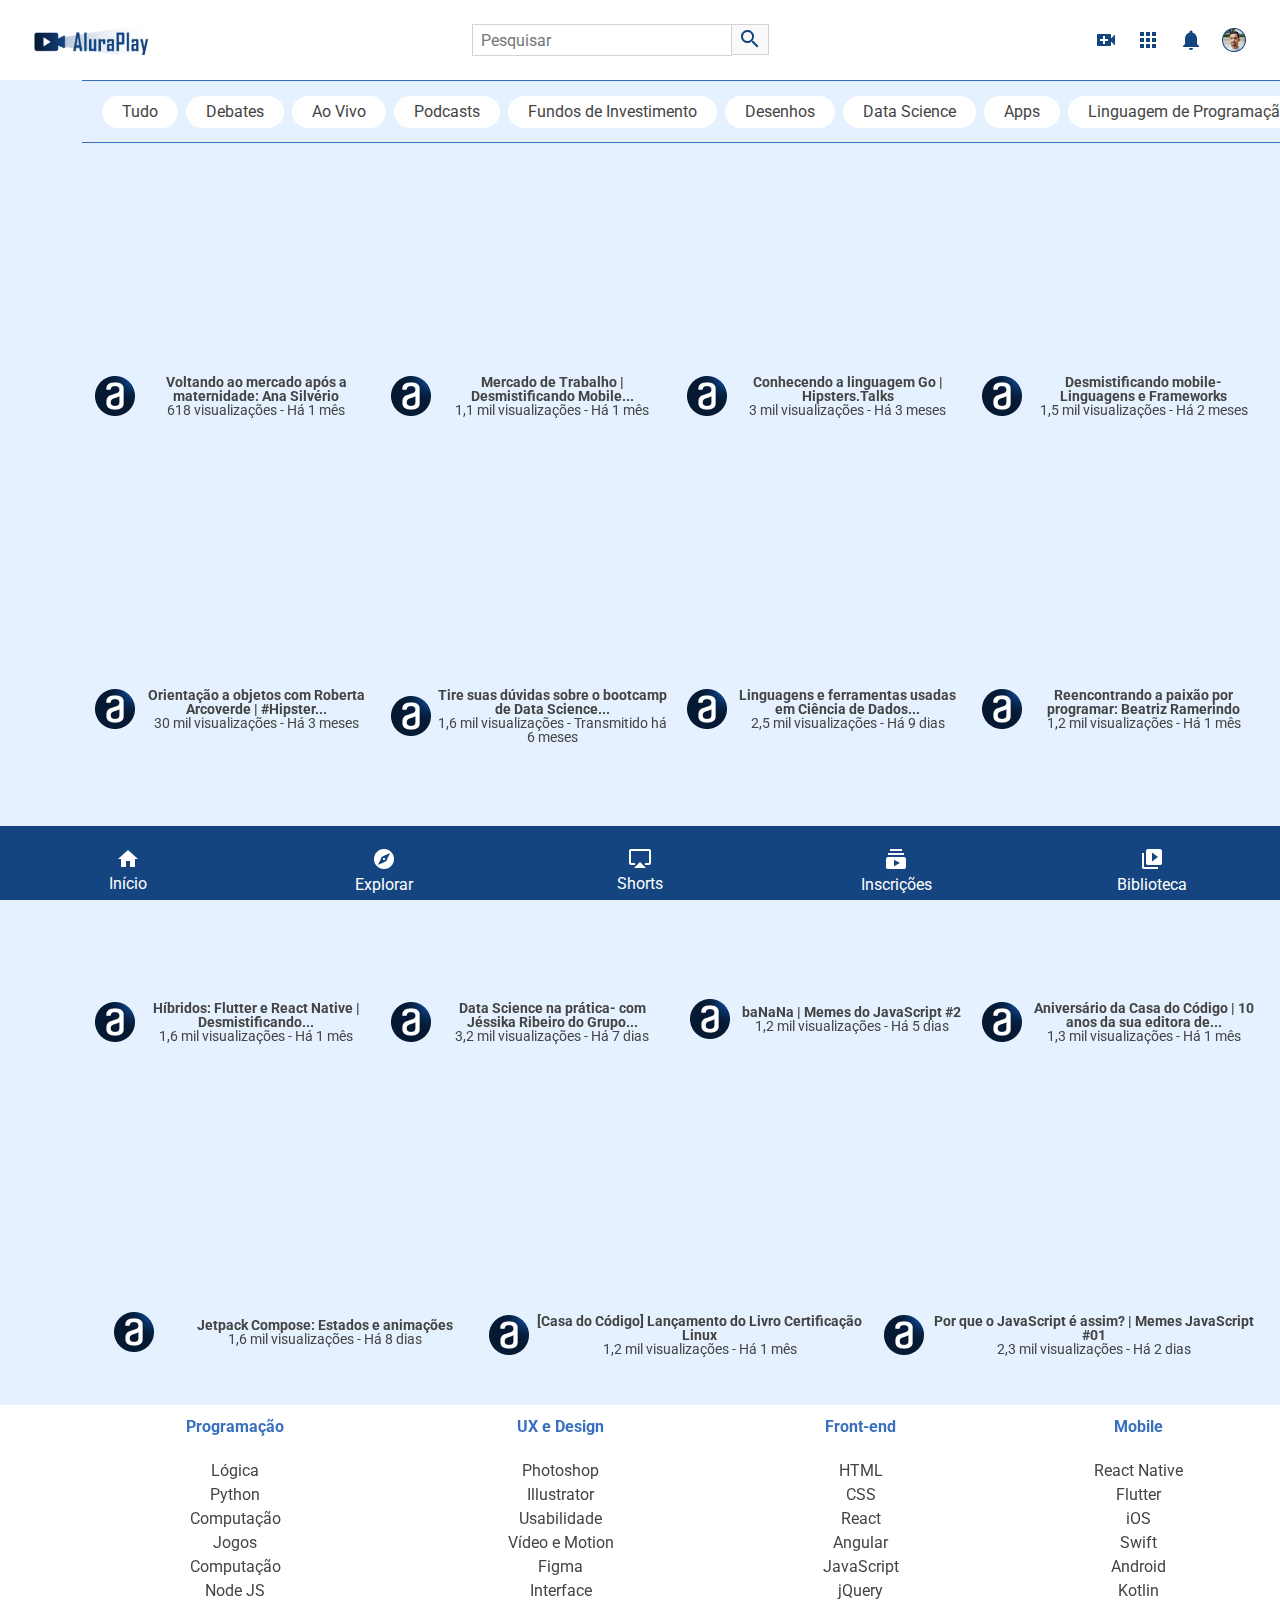
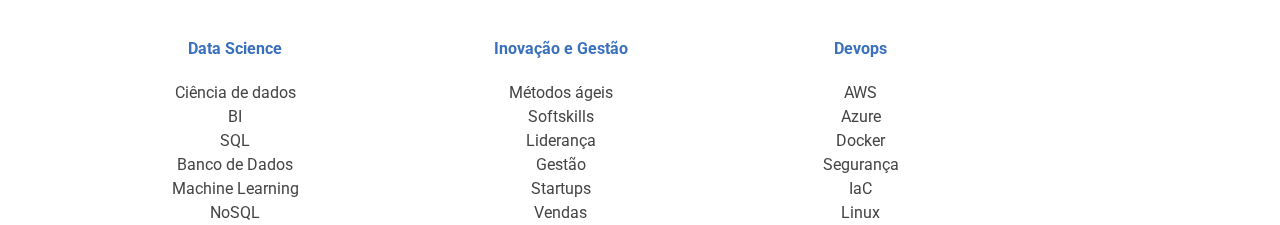
<file: aluraplay-projeto-base/index.html>
<!DOCTYPE html>
<html lang="pt-br">
  <head>
    <meta charset="UTF-8" />
    <meta http-equiv="X-UA-Compatible" content="IE=edge" />
    <meta name="viewport" content="width=device-width, initial-scale=1.0" />
    <link
      href="https://fonts.googleapis.com/css2?family=Roboto:wght@400;700&display=swap"
      rel="stylesheet"
    />
    <link rel="stylesheet" href="./css/reset.css" />
    <link rel="stylesheet" href="./css/estilos.css" />
    <link rel="stylesheet" href="./css/flexbox.css" />
    <title>AluraPlay</title>
    <link rel="shortcut icon" href="./img/favicon.ico" type="image/x-icon" />
  </head>

  <body>
    <!-- Cabecalho -->
    <header>
      <nav class="cabecalho__container">
        <h1 class="logo__item" href="#"></h1>

        <div class="cabecalho__pesquisar__item">
          <form action="">
            <input
              type="search"
              placeholder="Pesquisar"
              id="pesquisar"
              class="pesquisar__input"
            />
            <label for="pesquisar" class="pesquisar__label"></label>
          </form>
          <a href="#" class="cabecalho__audio"></a>
        </div>

        <div class="cabecalho__icones__item">
          <a href="#" class="cabecalho__videos"></a>
          <a href="#" class="cabecalho__apps"></a>
          <a href="#" class="cabecalho__notificacoes"></a>
          <a href="#" class="cabecalho__avatar"></a>
        </div>
      </nav>
    </header>

    <!-- Menu lateral -->

    <aside class="menu__container">
      <ul class="menu__lista">
        <li>
          <a class="menu__itens" href="#">
            <i class="icone__inicio icone-item"></i>
            <span>Início</span></a
          >
        </li>

        <li>
          <a class="menu__itens" href="#">
            <i class="icone__explorar icone-item"></i>
            <span>Explorar</span></a
          >
        </li>

        <li>
          <a class="menu__itens" href="#">
            <i class="icone__shorts icone-item"></i>
            <span>Shorts</span></a
          >
        </li>

        <li>
          <a class="menu__itens" href="#">
            <i class="icone__inscricoes icone-item"></i>
            <span>Inscrições</span></a
          >
        </li>

        <li>
          <a class="menu__itens" href="#">
            <i class="icone__biblioteca icone-item"></i>
            <span>Biblioteca</span></a
          >
        </li>
      </ul>

      <ul class="menu__lista">
        <li>
          <a class="menu__itens" href="#">
            <i class="icone__historico icone-item"></i>
            <span>Histórico</span></a
          >
        </li>

        <li>
          <a class="menu__itens" href="#">
            <i class="icone__relogio icone-item"></i>
            <span>Assistir mais tarde</span></a
          >
        </li>

        <li>
          <a class="menu__itens" href="#">
            <i class="icone__like icone-item"></i>
            <span>Marcados com like</span></a
          >
        </li>
      </ul>

      <ul class="menu__lista">
        <li>
          <a class="menu__itens" href="#">
            <i class="icone__mostrar icone-item"></i>
            <span>Mostrar mais 2</span></a
          >
        </li>

        <li>
          <a class="menu__itens" href="#">
            <i class="icone__deschamps icone-item"></i>
            <span>Felipe Deschamps</span></a
          >
        </li>

        <li>
          <a class="menu__itens" href="#">
            <i class="icone__nerd icone-item"></i>
            <span>Jovem Nerd</span></a
          >
        </li>

        <li>
          <a class="menu__itens" href="#">
            <i class="icone__souto icone-item"></i>
            <span>Mario Souto</span></a
          >
        </li>

        <li>
          <a class="menu__itens" href="#">
            <i class="icone__iamarino icone-item"></i>
            <span>Atila Iamarino</span></a
          >
        </li>

        <li>
          <a class="menu__itens" href="#">
            <i class="icone__ballerini icone-item"></i>
            <span>Rafaella Ballerini</span></a
          >
        </li>

        <li>
          <a class="menu__itens" href="#">
            <i class="icone__gaveta icone-item"></i>
            <span>Gaveta</span></a
          >
        </li>

        <li>
          <a class="menu__itens" href="#">
            <i class="icone__alura icone-item"></i>
            <span>Alura</span></a
          >
        </li>

        <li>
          <a class="menu__itens inscricoes" href="#">INSCRIÇÕES</a>
        </li>
      </ul>

      <ul class="menu__lista">
        <li class="jogos">
          <a class="menu__itens" href="#">
            <i class="icone__jogos icone-item"></i>
            <span>Jogos</span></a
          >
        </li>

        <li class="filmes">
          <a class="menu__itens" href="#">
            <i class="icone__filmes icone-item"></i>
            <span>Filmes</span></a
          >
        </li>
        <li class="premium">
          <a class="menu__itens" href="#">
            <i class="icone__videos icone-item"></i>
            <span>Vídeo Premium</span></a
          >
        </li>

        <li class="menu__itens maispagina">
          <a href="#">MAIS DA PÁGINA</a>
        </li>
      </ul>
    </aside>

    <!-- Seção superior -->

    <section class="superior__secao__container">
      <a class="superior__item" href="#">Tudo</a>
      <a class="superior__item" href="#">Debates</a>
      <a class="superior__item" href="#">Ao Vivo</a>
      <a class="superior__item" href="#">Podcasts</a>
      <a class="superior__item" href="#">Fundos de Investimento</a>
      <a class="superior__item" href="#">Desenhos</a>
      <a class="superior__item" href="#">Data Science</a>
      <a class="superior__item" href="#">Apps</a>
      <a class="superior__item" href="#">Linguagem de Programação</a>
      <a class="superior__item" href="#">Ciência da Computação</a>
      <a class="superior__item" href="#">Marketing</a>
    </section>

    <!-- Vídeos -->

    <ul class="videos__container">
      <li class="videos__item">
        <iframe
          width="100%"
          height="72%"
          src="https://www.youtube.com/embed/OrnUhR41MYI"
          title="Voltando ao mercado após a maternidade: Ana Silvério"
          frameborder="0"
          allow="accelerometer; autoplay; clipboard-write; encrypted-media; gyroscope; picture-in-picture"
          allowfullscreen
        ></iframe>
        <div class="descricao-video">
          <img
            src="./img/videos/Ellipse 11.png"
            alt="Logo do canal Alura Cursos Online"
          />
          <div>
            <h3>Voltando ao mercado após a maternidade: Ana Silvério</h3>
            <p>618 visualizações - Há 1 mês</p>
          </div>
        </div>
      </li>
      <li class="videos__item">
        <iframe
          width="100%"
          height="72%"
          src="https://www.youtube.com/embed/YhnNOTde2I0"
          title="Mercado de Trabalho | Desmistificando Mobile - Episódio 5"
          frameborder="0"
          allow="accelerometer; autoplay; clipboard-write; encrypted-media; gyroscope; picture-in-picture"
          allowfullscreen
        ></iframe>
        <div class="descricao-video">
          <img
            src="./img/videos/Ellipse 11.png"
            alt="Logo do canal Alura Cursos Online"
          />
          <div>
            <h3>Mercado de Trabalho | Desmistificando Mobile...</h3>
            <p>1,1 mil visualizações - Há 1 mês</p>
          </div>
        </div>
      </li>
      <li class="videos__item">
        <iframe
          width="100%"
          height="72%"
          src="https://www.youtube.com/embed/y8FeZMv37WU"
          title="Conhecendo a linguagem Go | Hipsters.Talks"
          frameborder="0"
          allow="accelerometer; autoplay; clipboard-write; encrypted-media; gyroscope; picture-in-picture"
          allowfullscreen
        ></iframe>
        <div class="descricao-video">
          <img
            src="./img/videos/Ellipse 11.png"
            alt="Logo do canal Alura Cursos Online"
          />
          <div>
            <h3>Conhecendo a linguagem Go | Hipsters.Talks</h3>
            <p>3 mil visualizações - Há 3 meses</p>
          </div>
        </div>
      </li>
      <li class="videos__item">
        <iframe
          width="100%"
          height="72%"
          src="https://www.youtube.com/embed/fmu1LQvZhms"
          title="Desmistificando mobile- Linguagens e Frameworks - Episódio 2"
          frameborder="0"
          allow="accelerometer; autoplay; clipboard-write; encrypted-media; gyroscope; picture-in-picture"
          allowfullscreen
        ></iframe>
        <div class="descricao-video">
          <img
            src="./img/videos/Ellipse 11.png"
            alt="Logo do canal Alura Cursos Online"
          />
          <div>
          <h3>Desmistificando mobile- Linguagens e Frameworks</h3>
          <p>1,5 mil visualizações - Há 2 meses</p>
          </div>
        </div>
      </li>
      <li class="videos__item">
        <iframe
          width="100%"
          height="72%"
          src="https://www.youtube.com/embed/jpuJ1qrluoU"
          title="Orientação a objetos com Roberta Arcoverde | #HipstersPontoTube"
          frameborder="0"
          allow="accelerometer; autoplay; clipboard-write; encrypted-media; gyroscope; picture-in-picture"
          allowfullscreen
        ></iframe>
        <div class="descricao-video">
          <img
            src="./img/videos/Ellipse 11.png"
            alt="Logo do canal Alura Cursos Online"
          />
          <div>
          <h3>Orientação a objetos com Roberta Arcoverde | #Hipster...</h3>
          <p>30 mil visualizações - Há 3 meses</p>
          </div>
        </div>
      </li>
      <li class="videos__item">
        <iframe
          width="100%"
          height="72%"
          src="https://www.youtube.com/embed/2HhPcadvjqU"
          title="Tire suas dúvidas sobre o bootcamp de Data Science."
          frameborder="0"
          allow="accelerometer; autoplay; clipboard-write; encrypted-media; gyroscope; picture-in-picture"
          allowfullscreen
        ></iframe>
        <div class="descricao-video">
          <img
            src="./img/videos/Ellipse 11.png"
            alt="Logo do canal Alura Cursos Online"
          />
          <div>
          <h3>Tire suas dúvidas sobre o bootcamp de Data Science...</h3>
          <p>1,6 mil visualizações - Transmitido há 6 meses</p>
          </div>
        </div>
      </li>
      <li class="videos__item">
        <iframe
          width="100%"
          height="72%"
          src="https://www.youtube.com/embed/h83e1aAM5xQ"
          title="
                4:06
                TOCANDO AGORA
                Linguagens e ferramentas usadas em Ciência de Dados | Universo Data Science - Episódio 3"
          frameborder="0"
          allow="accelerometer; autoplay; clipboard-write; encrypted-media; gyroscope; picture-in-picture"
          allowfullscreen
        ></iframe>
        <div class="descricao-video">
          <img
            src="./img/videos/Ellipse 11.png"
            alt="Logo do canal Alura Cursos Online"
          />
          <div>
          <h3>Linguagens e ferramentas usadas em Ciência de Dados...</h3>
          <p>2,5 mil visualizações - Há 9 dias</p>
          </div>
        </div>
      </li>
      <li class="videos__item">
        <iframe
          width="100%"
          height="72%"
          src="https://www.youtube.com/embed/CnB3eLTrkn4"
          title="Reencontrando a paixão por programar: Beatriz Ramerindo"
          frameborder="0"
          allow="accelerometer; autoplay; clipboard-write; encrypted-media; gyroscope; picture-in-picture"
          allowfullscreen
        ></iframe>
        <div class="descricao-video">
          <img
            src="./img/videos/Ellipse 11.png"
            alt="Logo do canal Alura Cursos Online"
          />
          <div>
          <h3>Reencontrando a paixão por programar: Beatriz Ramerindo</h3>
          <p>1,2 mil visualizações - Há 1 mês</p>
          </div>
        </div>
      </li>
      <li class="videos__item">
        <iframe
          width="100%"
          height="72%"
          src="https://www.youtube.com/embed/vf9P_PycgRw"
          title="Híbridos: Flutter e React Native | Desmistificando Mobile - Episódio 4"
          frameborder="0"
          allow="accelerometer; autoplay; clipboard-write; encrypted-media; gyroscope; picture-in-picture"
          allowfullscreen
        ></iframe>
        <div class="descricao-video">
          <img
            src="./img/videos/Ellipse 11.png"
            alt="Logo do canal Alura Cursos Online"
          />
          <div>
          <h3>Híbridos: Flutter e React Native | Desmistificando...</h3>
          <p>1,6 mil visualizações - Há 1 mês</p>
          </div>
        </div>
      </li>
      <li class="videos__item">
        <iframe
          width="100%"
          height="72%"
          src="https://www.youtube.com/embed/Nts3P35mHzE"
          title="Data Science na prática- com Jéssika Ribeiro do Grupo Boticário | Universo Data Science - Episódio 4"
          frameborder="0"
          allow="accelerometer; autoplay; clipboard-write; encrypted-media; gyroscope; picture-in-picture"
          allowfullscreen
        ></iframe>
        <div class="descricao-video">
          <img
            src="./img/videos/Ellipse 11.png"
            alt="Logo do canal Alura Cursos Online"
          />
          <div>
          <h3>Data Science na prática- com Jéssika Ribeiro do Grupo...</h3>
          <p>3,2 mil visualizações - Há 7 dias</p>
          </div>
        </div>
      </li>
      <li class="videos__item">
        <iframe
          width="100%"
          height="72%"
          src="https://www.youtube.com/embed/HBVCsBtsmzA"
          title="baNaNa | Memes do JavaScript - Episódio 2"
          frameborder="0"
          allow="accelerometer; autoplay; clipboard-write; encrypted-media; gyroscope; picture-in-picture"
          allowfullscreen
        ></iframe>
        <div class="descricao-video">
          <img
            src="./img/videos/Ellipse 11.png"
            alt="Logo do canal Alura Cursos Online"
          />
          <div>
          <h3>baNaNa | Memes do JavaScript #2</h3>
          <p>1,2 mil visualizações - Há 5 dias</p>
          </div>
        </div>
      </li>
      <li class="videos__item">
        <iframe
          width="100%"
          height="72%"
          src="https://www.youtube.com/embed/SyEdlBSw11k"
          title="Aniversário da Casa do Código | 10 anos da sua editora de Tecnologia"
          frameborder="0"
          allow="accelerometer; autoplay; clipboard-write; encrypted-media; gyroscope; picture-in-picture"
          allowfullscreen
        ></iframe>
        <div class="descricao-video">
          <img
            src="./img/videos/Ellipse 11.png"
            alt="Logo do canal Alura Cursos Online"
          />
          <div>
          <h3>Aniversário da Casa do Código | 10 anos da sua editora de...</h3>
          <p>1,3 mil visualizações - Há 1 mês</p>
          </div>
        </div>
      </li>
      <li class="videos__item">
        <iframe
          width="100%"
          height="72%"
          src="https://www.youtube.com/embed/FKYBCl_I9zU"
          title="Jetpack Compose: Estados e animações | #AluraMais"
          frameborder="0"
          allow="accelerometer; autoplay; clipboard-write; encrypted-media; gyroscope; picture-in-picture"
          allowfullscreen
        ></iframe>
        <div class="descricao-video">
          <img
            src="./img/videos/Ellipse 11.png"
            alt="Logo do canal Alura Cursos Online"
          />
          <div>
          <h3>Jetpack Compose: Estados e animações</h3>
          <p>1,6 mil visualizações - Há 8 dias</p>
          </div>
        </div>
      </li>
      <li class="videos__item">
        <iframe
          width="100%"
          height="72%"
          src="https://www.youtube.com/embed/68EGCA67g_A"
          title="[Casa do Código] Lançamento do Livro Certificação Linux"
          frameborder="0"
          allow="accelerometer; autoplay; clipboard-write; encrypted-media; gyroscope; picture-in-picture"
          allowfullscreen
        ></iframe>
        <div class="descricao-video">
          <img
            src="./img/videos/Ellipse 11.png"
            alt="Logo do canal Alura Cursos Online"
          />
          <div>
          <h3>[Casa do Código] Lançamento do Livro Certificação Linux</h3>
          <p>1,2 mil visualizações - Há 1 mês</p>
          </div>
        </div>
      </li>
      <li class="videos__item">
        <iframe
          width="100%"
          height="72%"
          src="https://www.youtube.com/embed/VHxoyduIt18"
          title="Por que o JavaScript é assim? | Memes do JavaScript - Episódio 1"
          frameborder="0"
          allow="accelerometer; autoplay; clipboard-write; encrypted-media; gyroscope; picture-in-picture"
          allowfullscreen
        ></iframe>
        <div class="descricao-video">
          <img
            src="./img/videos/Ellipse 11.png"
            alt="Logo do canal Alura Cursos Online"
          />
          <div>
          <h3>Por que o JavaScript é assim? | Memes JavaScript #01</h3>
          <p>2,3 mil visualizações - Há 2 dias</p>
          </div>
        </div>
      </li>
    </ul>

    <!-- <Seção rodapé> -->
    <footer class="rodape__container">
      <section>
        <h2 class="rodape__titulo">Programação</h2>
        <p class="rodape__texto">Lógica</p>
        <p>Python</p>
        <p>Computação</p>
        <p>Jogos</p>
        <p>Computação</p>
        <p>Node JS</p>
      </section>

      <section>
        <h2 class="rodape__titulo">Data Science</h2>
        <p class="rodape__texto">Ciência de dados</p>
        <p>BI</p>
        <p>SQL</p>
        <p>Banco de Dados</p>
        <p>Machine Learning</p>
        <p>NoSQL</p>
      </section>

      <section>
        <h2 class="rodape__titulo">UX e Design</h2>
        <p class="rodape__texto">Photoshop</p>
        <p>Illustrator</p>
        <p>Usabilidade</p>
        <p>Vídeo e Motion</p>
        <p>Figma</p>
        <p>Interface</p>
      </section>

      <section>
        <h2 class="rodape__titulo">Inovação e Gestão</h2>
        <p class="rodape__texto">Métodos ágeis</p>
        <p>Softskills</p>
        <p>Liderança</p>
        <p>Gestão</p>
        <p>Startups</p>
        <p>Vendas</p>
      </section>

      <section>
        <h2 class="rodape__titulo">Front-end</h2>
        <p class="rodape__texto">HTML</p>
        <p>CSS</p>
        <p>React</p>
        <p>Angular</p>
        <p>JavaScript</p>
        <p>jQuery</p>
      </section>

      <section>
        <h2 class="rodape__titulo">Devops</h2>
        <p class="rodape__texto">AWS</p>
        <p>Azure</p>
        <p>Docker</p>
        <p>Segurança</p>
        <p>IaC</p>
        <p>Linux</p>
      </section>

      <section>
        <h2 class="rodape__titulo">Mobile</h2>
        <p class="rodape__texto">React Native</p>
        <p>Flutter</p>
        <p>iOS</p>
        <p>Swift</p>
        <p>Android</p>
        <p>Kotlin</p>
      </section>
    </footer>
  </body>
</html>
</file>
<file: aluraplay-projeto-base/css/estilos.css>
*,
*::before,
*::after {
  --azul-escuro: #154580;
  --azul-medio: #3970be;
  --azul-claro: #e5f1ff;
  --cinza-texto: #444444;
  --cinza-claro: #ececec;
  box-sizing: border-box;
}

body {
  font-family: Roboto, Arial, Helvetica, sans-serif;
  background-color: var(--azul-claro);
  position: relative;
  width: 100%;
  height: 100vh;
  overflow: auto;
  font-size: 14px;
  color: white;
  box-sizing: border-box;
  text-align: center;
}

/* CABEÇALHO */

.cabecalho__container {
  background-color: white;
  height: 80px;
  width: 100%;
  padding: 0 25px;
}

.logo__item {
  background-image: url(../img/cabecalho/Logo.png);
  background-repeat: no-repeat;
  padding: 15px 65px;
  cursor: pointer;
}

.pesquisar__input {
  width: 260px;
  height: 32px;
  border: 1px solid rgb(211, 211, 211);
  font-size: 16px;
  padding: 3px 8px;
  border: 1px solid rgb(211, 211, 211);
}

.pesquisar__label {
  background-image: url(../img/cabecalho/search.png);
  background-repeat: no-repeat;
  background-position: center;
  border: 1px solid rgb(211, 211, 211);
  background-color: #f9f9f9;
  border-left: none;
  padding: 8px 18px 5px;
  cursor: pointer;
}

.cabecalho__audio {
  background-image: url(../img/cabecalho/mic.png);
  padding: 20px;
  display: none;
}

.cabecalho__videos {
  background-image: url(../img/cabecalho/video_call.png);
  background-repeat: no-repeat;
  background-position: center;
  padding: 20px;
}

.cabecalho__apps {
  background-image: url(../img/cabecalho/apps.png);
  background-repeat: no-repeat;
  background-position: center;
  padding: 13px 30px 13px 13px;
}

.cabecalho__notificacoes {
  background-image: url(../img/cabecalho/notifications.png);
  background-repeat: no-repeat;
  background-position: center;
  padding: 13px 30px 13px 13px;
}

.cabecalho__avatar {
  background-image: url(../img/cabecalho/Avatar.png);
  background-repeat: no-repeat;
  background-position: center;
  padding: 13px 30px 13px 13px;
}

/* MENU LATERAL */

.menu__container {
  background-color: var(--azul-escuro);
  font-size: 14px;
}

.menu__itens:hover {
  background-color: var(--azul-medio);
  transition: 0.5s;
  border-radius: 2px;
}

.icone__inicio::before {
  content: url(../img/menu/home.png);
}

.icone__explorar::before {
  content: url(../img/menu/explore.png);
}

.icone__shorts::before {
  content: url(../img/menu/shorts.png);
}

.icone__inscricoes::before {
  content: url(../img/menu/subscriptions.png);
}

.icone__biblioteca::before {
  content: url(../img/menu/video_library.png);
}

.icone__historico::before {
  content: url(../img/menu/history.png);
}

.icone__relogio::before {
  content: url(../img/menu/history_toggle_off.png);
}

.icone__like::before {
  content: url(../img/menu/thumb_up_alt.png);
}

.icone__alura::before {
  content: url(../img/menu/Avatar_Alura.png);
}

.icone__gaveta::before {
  content: url(../img/menu/Avatar_Gaveta.png);
}

.icone__ballerini::before {
  content: url(../img/menu/Avatar_Rafa.png);
}

.icone__iamarino::before {
  content: url(../img/menu/Avatar_Atila.png);
}

.icone__souto::before {
  content: url(../img/menu/Avatar_Souto.png);
}

.icone__nerd::before {
  content: url(../img/menu/Avatar_Jovem_Nerd.png);
}

.icone__deschamps::before {
  content: url(../img/menu/Avatar_Deschamps.png);
}

.icone__mostrar::before {
  content: url(../img/menu/keyboard_arrow_down.png);
}

.icone__videos::before {
  content: url(../img/menu/videos.png);
}

.icone__filmes::before {
  content: url(../img/menu/filmes.png);
}

.icone__jogos::before {
  content: url(../img/menu/jogos.png);
}

/* SECAO SUPERIOR */

.superior__secao__container {
  height: 63px;
  color: white;
  font-size: 16px;
  background-color: var(--azul-claro);
  padding: 0 20px;
  position: fixed;
  top: 80px;
  right: 0;
  left: 0;
}

.superior__item {
  color: var(--cinza-texto);
  font-size: 16px;
  background-color: white;
  border-radius: 20px;
  padding: 8px 20px;
  cursor: pointer;
}

.superior__item:hover {
  color: white;
  background-color: var(--azul-escuro);
  transition: 0.5s;
}

/* SEÇÃO VÍDEOS */

.videos__container {
  color: black;
  padding: 153px 20px 10px 20px;
}

.videos__item:hover {
  transform: scale(1.3);
  background-color: var(--azul-claro);
  z-index: 2;
  transition: 0.5s;
}

.descricao-video h3 {
  font-weight: 700;
  color: #444444;
}

.descricao-video p {
  font-size: 14px;
  color: #444444;
}

/* RODAPÉ */

.rodape__container {
  width: 100%;
  height: 875px;
  color: var(--cinza-texto);
  line-height: 1.5;
  font-size: 16px;
  background-color: white;
}

.rodape__titulo {
  color: var(--azul-medio);
  font-weight: bold;
  padding: 10px 0 20px 0;
}

@media (min-width: 834px) {
  body {
    height: 100vh;
  }

  /* ESTILOS DO MENU LATERAL */

  .menu__container {
    font-size: 16px;
  }

  .menu__lista {
    padding-top: 15px;
  }

  .menu__lista li {
    width: 100%;
  }

  /* ESTILOS DA SECAO SUPERIOR */

  .superior__secao__container {
    border-top: var(--azul-medio) 1px solid;
    border-bottom: var(--azul-medio) 1px solid;
    width: auto;
    left: 82px;
  }

  /*ESTILOS SEÇÃO VÍDEOS */

  .videos__container {
    padding-left: 90px;
    padding-right: 17px;
  }

  .videos__item:hover {
    transform: scale(1.3);
  }

  /* ESTILOS RODAPÉ */

  .rodape__container {
    height: 420px;
    padding-left: 74px;
  }
}

@media (min-width: 1440px) {
  /* SEÇÃO SUPERIOR */

  .superior__secao__container {
    left: 247px;
  }

  /* ESTILOS DO MENU LATERAL */

  .menu__lista {
    border-bottom: 1.5px solid var(--azul-medio);
  }

  /* ESTILOS VIDEOS */

  .videos__container {
    padding-right: 10px;
    padding-left: 248px;
  }

  /* ESTILOS RODAPÉ */

  .rodape__container {
    padding-left: 240px;
    height: 225px;
  }
}

/* Estilizando a barra de rolagem para navegadores WebKit (como Chrome, Safari) */
/* Você pode precisar adicionar estilizações adicionais para navegadores diferentes */

/* Altere a cor de fundo da barra de rolagem */
::-webkit-scrollbar {
  width: 12px; /* Largura da barra de rolagem */
}

/* Altere a cor do trilho (a área não preenchida atrás da barra de rolagem) */
::-webkit-scrollbar-track {
  background-color: #f1f1f1; /* Cor de fundo do trilho */
}

/* Altere a cor da alça da barra de rolagem */
::-webkit-scrollbar-thumb {
  background-color: var(--azul); /* Cor da alça da barra de rolagem */
  border-radius: 6px; /* Arredondamento da alça da barra de rolagem */
}

/* Altere a cor da alça quando estiver em estado de hover */
::-webkit-scrollbar-thumb:hover {
  background-color: var(--azul-medio); /* Cor da alça da barra de rolagem em estado de hover */
}
</file>
<file: aluraplay-projeto-base/css/flexbox.css>
/*Cabeçalho*/
.cabecalho__container {
  display: flex;
  justify-content: space-between;
  align-items: center;
  position: fixed;
  top: 0;
}

.cabecalho__pesquisar__item {
  display: none;
}

/*Sessão Superior */

.superior__secao__container {
  display: flex;
  justify-content: space-between;
  align-items: center;
  white-space: nowrap;
  overflow: scroll;
  gap: 0.5rem;
}

/*Menu*/

.menu__container {
  position: fixed;
  bottom: 0%;
  height: 74px;
  width: 100%;
}

.menu__lista {
  display: flex;
  justify-content: space-around;
  height: 100%;
}

.menu__lista li {
  align-self: center;
}

.menu__lista:nth-child(2),
.menu__lista:nth-child(3),
.menu__lista:nth-child(4) {
  display: none;
}

.menu__lista li > a {
  display: flex;
  flex-direction: column;
  align-items: center;
  gap: 5px;
}

/*Rodapé*/

.rodape__container {
  display: flex;
  flex-direction: column;
  flex-wrap: wrap;
  align-items: center;
}

@media (min-width: 834px) {
  /*Cabeçalho*/
  .cabecalho__pesquisar__item {
    display: block;
  }

  /* Videos */

  .videos__container {
    display: flex;
    flex-wrap: wrap;
    gap: 10px;
    justify-content: center;
    align-items: center;
  }

  .videos__item {
    height: 303px;
    width: 280px;
    border-radius: 10px;
    flex-grow: 1;
  }

  .descricao-video {
    justify-content: space-around;
    align-items: center;
    display: flex;
    gap: 2px;
  }

  .descricao-video img {
    padding-left: 5px;
  }

  .descricao-video  div {
    padding: 2px;
  }

  /*Rodapé*/
  .rodape__container {
    justify-content: space-between;
  }
}

@media (min-width: 1440px) {
  .menu__container {
    width: 239px;
    overflow: scroll;
    height: 100%;
    overflow-x: hidden;
  }

  .menu__lista:nth-child(1),
  .menu__lista:nth-child(2) {
    display: flex;
    flex-direction: column;
  }

  .menu__lista:nth-child(3) {
    display: flex;
    flex-direction: column-reverse;
  }

  .menu__lista:nth-child(4) {
    display: flex;
    flex-direction: column;
  }

  .menu__lista:nth-child(4) > li > a {
    display: flex;
    flex-direction: row;
    gap: 10px;
  }

  .jogos {
    order: 3;
  }

  .filmes {
    order: 2;
  }

  .premium {
    order: 1;
  }

  .maispagina {
    order: 4;
  }

  .menu__lista {
    height: auto;
    padding: 15px;
    gap: 15px;
  }

  .menu__itens {
    flex-direction: row;
    gap: 15px;
    align-items: center;
  }

  .menu__itens {
    padding: 5px 0 5px 0;
  }
}
</file>
